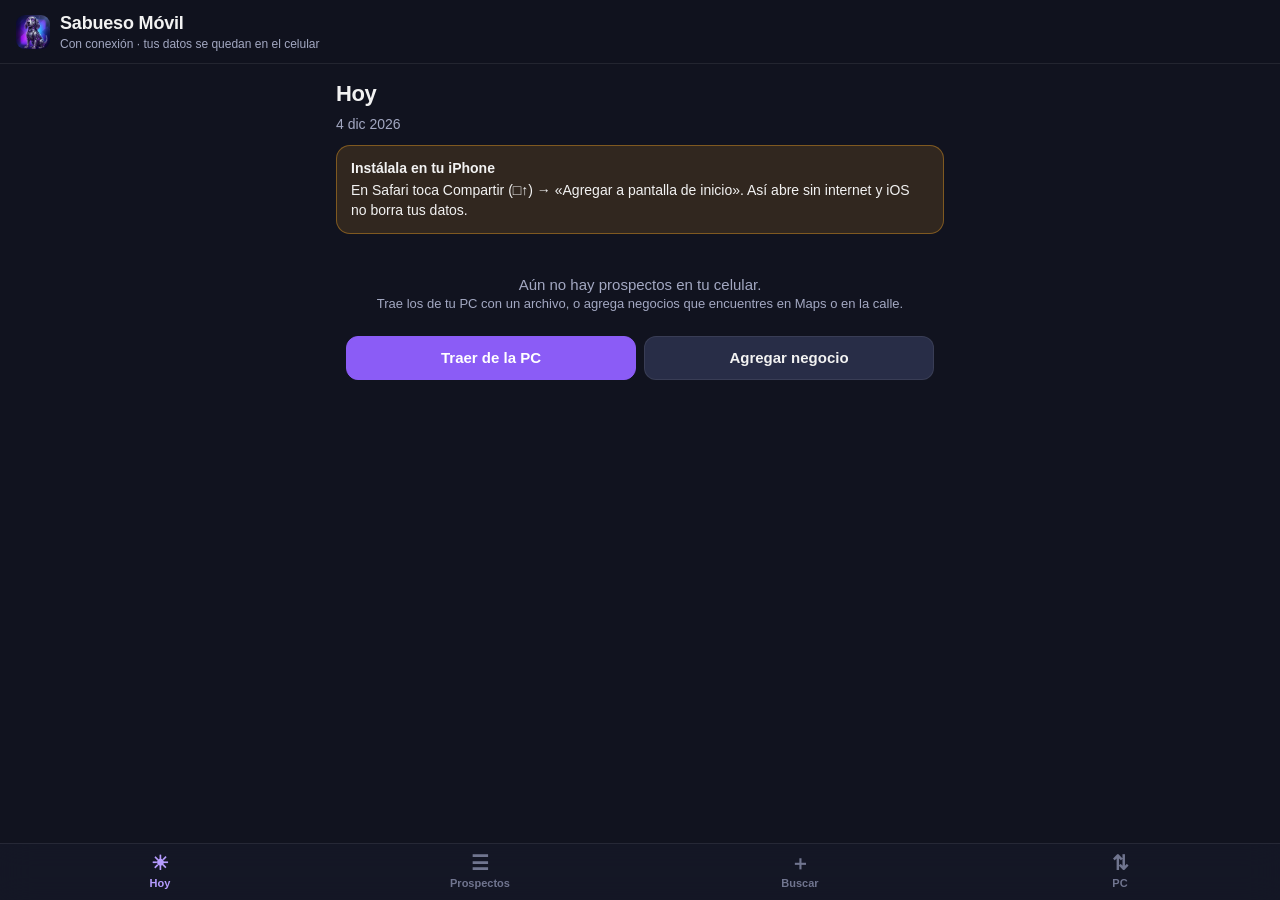
<file: docs/index.html>
<!DOCTYPE html>
<html lang="es-MX">
<head>
    <meta charset="UTF-8">
    <meta name="viewport" content="width=device-width, initial-scale=1, viewport-fit=cover">
    <meta http-equiv="Content-Security-Policy" content="default-src 'self'; script-src 'self'; style-src 'self'; img-src 'self' data: blob:; connect-src 'self'; manifest-src 'self'; worker-src 'self'; base-uri 'none'; form-action 'none'; object-src 'none'">
    <meta name="referrer" content="no-referrer">
    <meta name="robots" content="noindex, nofollow">
    <meta name="theme-color" content="#11131f">
    <meta name="apple-mobile-web-app-capable" content="yes">
    <meta name="mobile-web-app-capable" content="yes">
    <meta name="apple-mobile-web-app-status-bar-style" content="black-translucent">
    <meta name="apple-mobile-web-app-title" content="Sabueso">
    <meta name="description" content="Sabueso Móvil: prospección y CRM de CÍDIKS en tu iPhone, sin internet.">
    <title>Sabueso Móvil</title>
    <link rel="manifest" href="manifest.webmanifest">
    <link rel="apple-touch-icon" href="icons/apple-touch-icon.png">
    <link rel="icon" type="image/png" href="icons/icon-192.png">
    <link rel="stylesheet" href="app.css">
</head>
<body>
    <header class="topbar">
        <div class="topbar-title">
            <img src="icons/icon-192.png" alt="" class="topbar-logo">
            <div>
                <h1>Sabueso Móvil</h1>
                <p id="red-estado" class="red-estado">Comprobando conexión…</p>
            </div>
        </div>
    </header>

    <main id="vista" class="vista" aria-live="polite">
        <p class="cargando">Cargando tus prospectos…</p>
    </main>

    <section id="ficha" class="ficha oculto" aria-modal="true" role="dialog" aria-labelledby="ficha-titulo"></section>
    <div id="hoja" class="hoja-fondo oculto"></div>

    <div id="aviso-actualizacion" class="aviso-actualizacion oculto">
        <span>Hay una versión nueva de Sabueso Móvil.</span>
        <button type="button" id="btn-recargar" class="btn btn-chico">Actualizar</button>
    </div>

    <div id="toast" class="toast oculto" role="status"></div>

    <nav class="tabbar" aria-label="Secciones">
        <button type="button" class="tab activo" data-tab="hoy"><span class="tab-icono" aria-hidden="true">☀︎</span>Hoy</button>
        <button type="button" class="tab" data-tab="prospectos"><span class="tab-icono" aria-hidden="true">☰</span>Prospectos</button>
        <button type="button" class="tab" data-tab="agregar"><span class="tab-icono" aria-hidden="true">＋</span>Buscar</button>
        <button type="button" class="tab" data-tab="sync"><span class="tab-icono" aria-hidden="true">⇅</span>PC</button>
    </nav>

    <noscript>Sabueso Móvil necesita JavaScript activado en Safari.</noscript>
    <script src="vendor/jsQR.js"></script>
    <script src="motor.js"></script>
    <script src="app.js"></script>
</body>
</html>
</file>
<file: docs/app.css>
/* Sabueso Móvil — estilos (misma paleta que Sabueso PC) */
:root {
    --bg: #11131f;
    --surface: #1a1d2e;
    --card: #20243a;
    --card-2: #282d47;
    --text: #f2f2f2;
    --text-2: #a3a8c2;
    --muted: #70758f;
    --primary: #8b5cf6;
    --primary-2: #7c4ddf;
    --success: #22c55e;
    --success-bg: rgba(34, 197, 94, 0.14);
    --warning: #f5a524;
    --warning-bg: rgba(245, 165, 36, 0.14);
    --danger: #ef4462;
    --danger-bg: rgba(239, 68, 98, 0.14);
    --info: #1aa3e8;
    --info-bg: rgba(26, 163, 232, 0.14);
    --wa: #25d366;
    --border: rgba(255, 255, 255, 0.08);
    --radius: 14px;
    --safe-top: env(safe-area-inset-top, 0px);
    --safe-bottom: env(safe-area-inset-bottom, 0px);
    color-scheme: dark;
}

*, *::before, *::after { box-sizing: border-box; margin: 0; padding: 0; }

html { -webkit-text-size-adjust: 100%; }

body {
    background: var(--bg);
    color: var(--text);
    font-family: -apple-system, BlinkMacSystemFont, "SF Pro Text", "Helvetica Neue", sans-serif;
    font-size: 16px;
    line-height: 1.45;
    min-height: 100vh;
    padding-bottom: calc(68px + var(--safe-bottom));
    -webkit-tap-highlight-color: transparent;
    overscroll-behavior-y: none;
}

body.sin-scroll { overflow: hidden; }

.oculto { display: none !important; }

/* ---------- Barra superior ---------- */
.topbar {
    position: sticky;
    top: 0;
    z-index: 20;
    background: rgba(17, 19, 31, 0.92);
    -webkit-backdrop-filter: blur(14px);
    backdrop-filter: blur(14px);
    border-bottom: 1px solid var(--border);
    padding: calc(10px + var(--safe-top)) 16px 10px;
}
.topbar-title { display: flex; align-items: center; gap: 10px; }
.topbar-logo { width: 34px; height: 34px; border-radius: 9px; }
.topbar h1 { font-size: 18px; font-weight: 700; letter-spacing: -0.01em; }
.red-estado { font-size: 12px; color: var(--text-2); }
.red-estado.offline { color: var(--warning); }

.vista { padding: 14px 16px 24px; max-width: 640px; margin: 0 auto; }
.cargando { color: var(--text-2); text-align: center; padding: 40px 0; }

/* ---------- Tipografía y bloques ---------- */
h2 { font-size: 22px; font-weight: 700; letter-spacing: -0.02em; margin-bottom: 4px; }
h3 { font-size: 15px; font-weight: 700; margin: 22px 0 8px; color: var(--text); }
.sub { color: var(--text-2); font-size: 14px; }
.chico { font-size: 13px; color: var(--text-2); }
.muy-chico { font-size: 12px; color: var(--muted); }
.parrafo { color: var(--text-2); font-size: 14px; margin: 6px 0 10px; }

.card {
    background: var(--card);
    border: 1px solid var(--border);
    border-radius: var(--radius);
    padding: 14px;
    margin-bottom: 10px;
}
.card-tap { cursor: pointer; }
.card-tap:active { background: var(--card-2); }

.aviso {
    border-radius: var(--radius);
    padding: 12px 14px;
    margin: 10px 0;
    font-size: 14px;
    border: 1px solid transparent;
}
.aviso strong { display: block; margin-bottom: 2px; }
.aviso-info { background: var(--info-bg); border-color: rgba(26, 163, 232, 0.35); }
.aviso-ok { background: var(--success-bg); border-color: rgba(34, 197, 94, 0.35); }
.aviso-alerta { background: var(--warning-bg); border-color: rgba(245, 165, 36, 0.4); }
.aviso-peligro { background: var(--danger-bg); border-color: rgba(239, 68, 98, 0.4); }
.aviso .btn { margin-top: 10px; }

/* ---------- Métricas ---------- */
.metricas { display: grid; grid-template-columns: repeat(3, 1fr); gap: 8px; margin: 8px 0 12px; }
.metrica { background: var(--card); border: 1px solid var(--border); border-radius: 12px; padding: 9px 10px; min-width: 0; }
.metrica-valor { font-size: 18px; font-weight: 700; font-variant-numeric: tabular-nums; overflow-wrap: anywhere; }
.metrica-etiqueta { font-size: 11.5px; color: var(--text-2); line-height: 1.25; }

/* ---------- Lista de prospectos ---------- */
.p-nombre { font-weight: 650; font-size: 16px; }
.p-meta { font-size: 13px; color: var(--text-2); margin-top: 2px; }
.p-fila { display: flex; justify-content: space-between; align-items: flex-start; gap: 10px; }
.badges { display: flex; flex-wrap: wrap; gap: 6px; margin-top: 8px; }
.badge {
    font-size: 11.5px;
    font-weight: 600;
    padding: 3px 8px;
    border-radius: 999px;
    background: var(--card-2);
    color: var(--text-2);
    white-space: nowrap;
}
.badge-critical { background: var(--danger-bg); color: #ff8aa0; }
.badge-high { background: var(--warning-bg); color: #ffc46b; }
.badge-medium { background: var(--info-bg); color: #79ccf5; }
.badge-low { background: var(--card-2); color: var(--text-2); }
.badge-wa { background: rgba(37, 211, 102, 0.14); color: #6fe3a0; }
.badge-estado { background: rgba(139, 92, 246, 0.18); color: #c4adff; }
.badge-bloq { background: var(--danger-bg); color: #ff8aa0; }
.badge-pend { background: var(--warning-bg); color: #ffc46b; }

.buscador {
    width: 100%;
    font-size: 16px;
    padding: 11px 14px;
    border-radius: 12px;
    border: 1px solid var(--border);
    background: var(--surface);
    color: var(--text);
    margin: 8px 0;
}
.chips { display: flex; gap: 8px; overflow-x: auto; padding: 2px 0 10px; scrollbar-width: none; }
.chips::-webkit-scrollbar { display: none; }
.chip {
    flex: 0 0 auto;
    font-size: 14px;
    padding: 7px 12px;
    border-radius: 999px;
    border: 1px solid var(--border);
    background: var(--surface);
    color: var(--text-2);
}
.chip.activo { background: var(--primary); border-color: var(--primary); color: #fff; }

/* ---------- Botones ---------- */
.btn {
    appearance: none;
    -webkit-appearance: none;
    border: 1px solid var(--border);
    background: var(--card-2);
    color: var(--text);
    font: inherit;
    font-size: 15px;
    font-weight: 600;
    min-height: 44px;
    padding: 10px 14px;
    border-radius: 12px;
    display: inline-flex;
    align-items: center;
    justify-content: center;
    gap: 6px;
    text-decoration: none;
    cursor: pointer;
}
.btn:active { opacity: 0.8; }
.btn[disabled], .btn.deshabilitado { opacity: 0.4; pointer-events: none; }
.btn-primario { background: var(--primary); border-color: var(--primary); color: #fff; }
.btn-wa { background: var(--wa); border-color: var(--wa); color: #06311a; }
.btn-ok { background: var(--success); border-color: var(--success); color: #05300f; }
.btn-peligro { background: transparent; border-color: rgba(239, 68, 98, 0.5); color: #ff8aa0; }
.btn-texto { background: transparent; border-color: transparent; color: var(--primary); padding: 6px 4px; min-height: 36px; }
.btn-bloque { width: 100%; }
.btn-chico { min-height: 34px; padding: 6px 12px; font-size: 14px; }
.fila-btns { display: grid; grid-template-columns: 1fr 1fr; gap: 8px; margin: 10px 0; }
.fila-btns-3 { grid-template-columns: repeat(3, 1fr); }

/* ---------- Formularios ---------- */
.campo { margin-bottom: 12px; }
.campo label { display: block; font-size: 13px; color: var(--text-2); margin-bottom: 5px; font-weight: 600; }
.campo input[type="text"], .campo input[type="tel"], .campo input[type="email"], .campo input[type="url"],
.campo input[type="number"], .campo input[type="date"], .campo input[type="datetime-local"],
.campo select, .campo textarea {
    width: 100%;
    font: inherit;
    font-size: 16px;
    color: var(--text);
    background: var(--surface);
    border: 1px solid var(--border);
    border-radius: 10px;
    padding: 10px 12px;
    min-height: 44px;
}
.campo textarea { min-height: 96px; resize: vertical; line-height: 1.4; }
.campo textarea.mensaje { min-height: 190px; }
.campo input:focus, .campo select:focus, .campo textarea:focus, .buscador:focus {
    outline: 2px solid var(--primary);
    outline-offset: 0;
}
.check { display: flex; gap: 10px; align-items: flex-start; font-size: 14px; color: var(--text); margin: 10px 0; }
.check input { width: 22px; height: 22px; margin-top: 1px; flex: 0 0 auto; accent-color: var(--primary); }
.dos-col { display: grid; grid-template-columns: 1fr 1fr; gap: 10px; }

/* ---------- Ficha (pantalla completa) ---------- */
.ficha {
    position: fixed;
    inset: 0;
    z-index: 40;
    background: var(--bg);
    overflow-y: auto;
    -webkit-overflow-scrolling: touch;
    padding-bottom: calc(30px + var(--safe-bottom));
}
.ficha-barra {
    position: sticky;
    top: 0;
    z-index: 2;
    display: flex;
    align-items: center;
    gap: 6px;
    padding: calc(8px + var(--safe-top)) 8px 8px;
    background: rgba(17, 19, 31, 0.94);
    -webkit-backdrop-filter: blur(14px);
    backdrop-filter: blur(14px);
    border-bottom: 1px solid var(--border);
}
.ficha-barra .btn-texto { font-size: 17px; }
.ficha-cuerpo { padding: 14px 16px; max-width: 640px; margin: 0 auto; }
.dato { display: flex; justify-content: space-between; gap: 12px; padding: 9px 0; border-bottom: 1px solid var(--border); font-size: 14px; }
.dato:last-child { border-bottom: none; }
.dato-k { color: var(--text-2); flex: 0 0 auto; }
.dato-v { text-align: right; word-break: break-word; }
.dato-v a { color: #b69cff; }
.tabs-msg { display: grid; grid-template-columns: repeat(3, 1fr); gap: 4px; background: var(--surface); padding: 4px; border-radius: 12px; margin: 8px 0; }
.tab-msg { border: none; background: transparent; color: var(--text-2); font: inherit; font-size: 14px; font-weight: 600; padding: 8px 4px; border-radius: 9px; }
.tab-msg.activo { background: var(--card-2); color: var(--text); }
.historial-item { font-size: 13px; padding: 8px 0; border-bottom: 1px solid var(--border); display: flex; justify-content: space-between; gap: 10px; align-items: center; }
.historial-item:last-child { border-bottom: none; }
.nota-pc { white-space: pre-wrap; font-size: 13px; color: var(--text-2); background: var(--surface); border-radius: 10px; padding: 10px; max-height: 180px; overflow-y: auto; }

/* ---------- Hoja inferior (confirmar contacto) ---------- */
.hoja-fondo {
    position: fixed;
    inset: 0;
    z-index: 60;
    background: rgba(0, 0, 0, 0.55);
    display: flex;
    align-items: flex-end;
}
.hoja {
    width: 100%;
    max-height: 92vh;
    overflow-y: auto;
    background: var(--surface);
    border-radius: 18px 18px 0 0;
    padding: 18px 16px calc(18px + var(--safe-bottom));
    max-width: 640px;
    margin: 0 auto;
}
.hoja h2 { font-size: 19px; }

/* ---------- Barra inferior ---------- */
.tabbar {
    position: fixed;
    left: 0;
    right: 0;
    bottom: 0;
    z-index: 30;
    display: grid;
    grid-template-columns: repeat(4, 1fr);
    background: rgba(22, 24, 38, 0.95);
    -webkit-backdrop-filter: blur(16px);
    backdrop-filter: blur(16px);
    border-top: 1px solid var(--border);
    padding-bottom: var(--safe-bottom);
}
.tab {
    border: none;
    background: transparent;
    color: var(--muted);
    font: inherit;
    font-size: 11px;
    font-weight: 600;
    padding: 8px 0 6px;
    min-height: 56px;
    display: flex;
    flex-direction: column;
    align-items: center;
    gap: 2px;
    position: relative;
}
.tab-icono { font-size: 20px; line-height: 1.1; }
.tab.activo { color: #b69cff; }
.tab .punto {
    position: absolute;
    top: 6px;
    right: calc(50% - 18px);
    min-width: 17px;
    height: 17px;
    border-radius: 9px;
    background: var(--danger);
    color: #fff;
    font-size: 10.5px;
    line-height: 17px;
    padding: 0 4px;
}

/* ---------- Toast / avisos flotantes ---------- */
.toast {
    position: fixed;
    left: 16px;
    right: 16px;
    bottom: calc(76px + var(--safe-bottom));
    z-index: 80;
    background: #2b3050;
    color: var(--text);
    border: 1px solid var(--border);
    border-radius: 12px;
    padding: 12px 14px;
    font-size: 14px;
    box-shadow: 0 8px 28px rgba(0, 0, 0, 0.45);
    max-width: 600px;
    margin: 0 auto;
}
.toast.error { border-color: rgba(239, 68, 98, 0.6); }
.toast.ok { border-color: rgba(34, 197, 94, 0.6); }
.aviso-actualizacion {
    position: fixed;
    left: 16px;
    right: 16px;
    top: calc(64px + var(--safe-top));
    z-index: 70;
    display: flex;
    justify-content: space-between;
    align-items: center;
    gap: 10px;
    background: var(--card-2);
    border: 1px solid rgba(139, 92, 246, 0.5);
    border-radius: 12px;
    padding: 10px 12px;
    font-size: 14px;
}

.vacio { text-align: center; color: var(--text-2); padding: 30px 10px; font-size: 15px; }
.vacio .btn { margin-top: 12px; }
.separador { height: 1px; background: var(--border); margin: 16px 0; }
.pasos { padding-left: 20px; color: var(--text-2); font-size: 14px; }
.pasos li { margin-bottom: 6px; }
.pasos strong { color: var(--text); }

.card > .btn { margin-top: 10px; }
.card > .muy-chico { margin-top: 8px; }

/* Revisión determinista del mensaje y de identidad */
.revision-msg { margin: -4px 0 8px; }
.hallazgos { margin: 6px 0 8px 18px; font-size: 13px; }
.hallazgos li { margin-bottom: 4px; }
.sev-bloqueo { color: #ff8aa0; }
.sev-revision { color: #ffc46b; }
.sev-advertencia { color: #f3d36b; }
.sev-info { color: var(--text-2); }
details summary { cursor: pointer; font-size: 14px; margin: 8px 0; color: var(--text-2); }
.aviso input[type="text"], .aviso select { width: 100%; font: inherit; font-size: 16px; color: var(--text); background: var(--surface); border: 1px solid var(--border); border-radius: 10px; padding: 8px 10px; min-height: 40px; }
</file>
